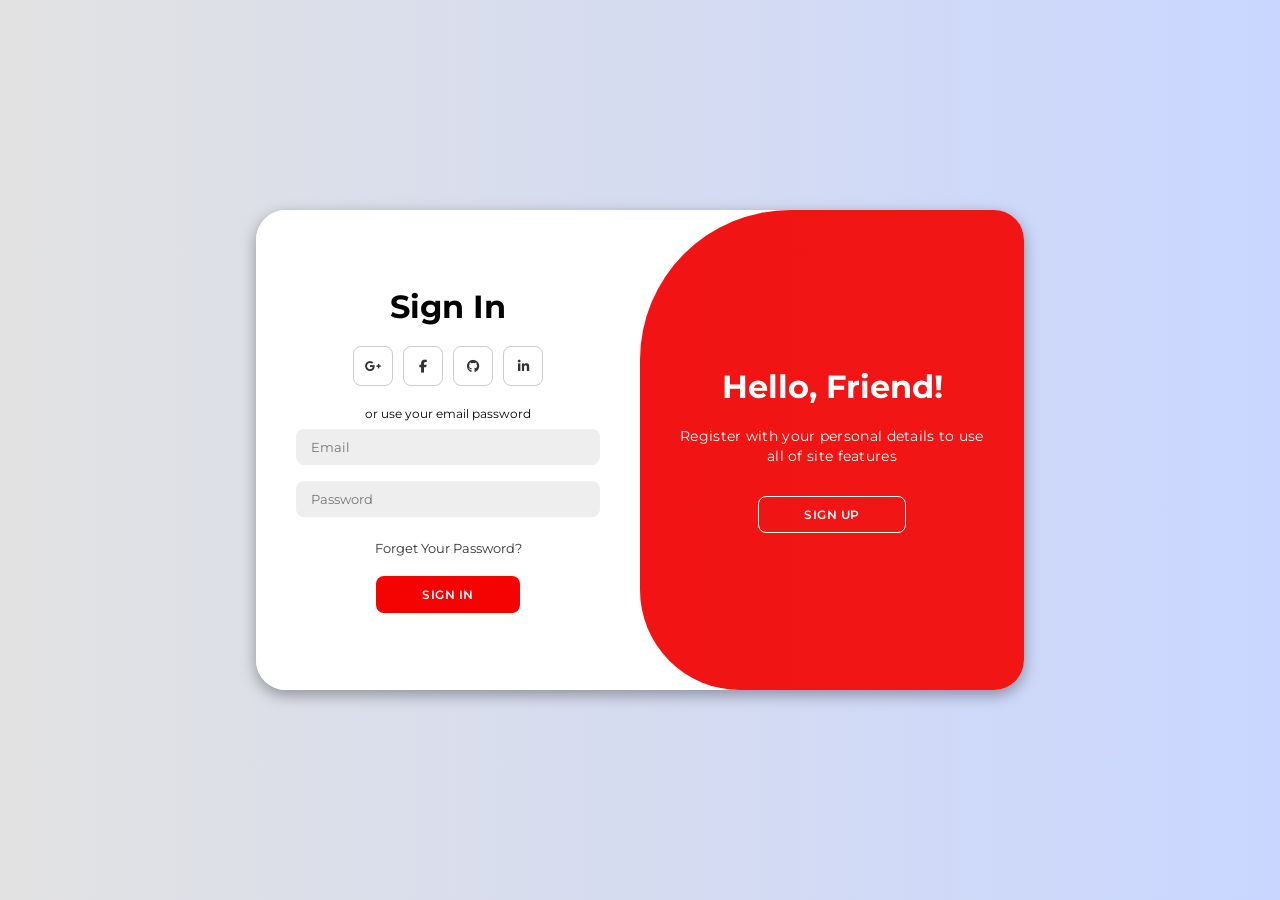
<file: login.html>
<!DOCTYPE html>
<html lang="en">

<head>
    <meta charset="UTF-8">
    <meta name="viewport" content="width=device-width, initial-scale=1.0">
    <link rel="stylesheet" href="https://cdnjs.cloudflare.com/ajax/libs/font-awesome/6.4.2/css/all.min.css">
    <link rel="stylesheet" href="login.css">
    <title>Modern Login Page</title>
</head>

<body>

    <div class="container" id="container">
        <div class="form-container sign-up">
            <form>
                <h1>Create Account</h1>
                <div class="social-icons">
                    <a href="#" class="icon"><i class="fa-brands fa-google-plus-g"></i></a>
                    <a href="#" class="icon"><i class="fa-brands fa-facebook-f"></i></a>
                    <a href="#" class="icon"><i class="fa-brands fa-github"></i></a>
                    <a href="#" class="icon"><i class="fa-brands fa-linkedin-in"></i></a>
                </div>
                <span>or use your email for registeration</span>
                <input type="text" placeholder="Name">
                <input type="email" placeholder="Email">
                <input type="password" placeholder="Password">
                <button>Sign Up</button>
            </form>
        </div>
        <div class="form-container sign-in">
            <form>
                <h1>Sign In</h1>
                <div class="social-icons">
                    <a href="#" class="icon"><i class="fa-brands fa-google-plus-g"></i></a>
                    <a href="#" class="icon"><i class="fa-brands fa-facebook-f"></i></a>
                    <a href="#" class="icon"><i class="fa-brands fa-github"></i></a>
                    <a href="#" class="icon"><i class="fa-brands fa-linkedin-in"></i></a>
                </div>
                <span>or use your email password</span>
                <input type="email" placeholder="Email">
                <input type="password" placeholder="Password">
                <a href="#">Forget Your Password?</a>
                <button>Sign In</button>
            </form>
        </div>
        <div class="toggle-container">
            <div class="toggle">
                <div class="toggle-panel toggle-left">
                    <h1>Welcome Back!</h1>
                    <p>Enter your personal details to use all of site features</p>
                    <button class="hidden" id="login">Sign In</button>
                </div>
                <div class="toggle-panel toggle-right">
                    <h1>Hello, Friend!</h1>
                    <p>Register with your personal details to use all of site features</p>
                    <button class="hidden" id="register">Sign Up</button>
                </div>
            </div>
        </div>
    </div>

    <script src="login.js"></script>
</body>

</html>
</file>
<file: login.css>
@import url('https://fonts.googleapis.com/css2?family=Montserrat:wght@300;400;500;600;700&display=swap');

*{
    margin: 0;
    padding: 0;
    box-sizing: border-box;
    font-family: 'Montserrat', sans-serif;
}

body{
    background-color: #c9d6ff;
    background: linear-gradient(to right, #e2e2e2, #c9d6ff);
    display: flex;
    align-items: center;
    justify-content: center;
    flex-direction: column;
    height: 100vh;
}

.container{
    background-color: #fff;
    border-radius: 30px;
    box-shadow: 0 5px 15px rgba(0, 0, 0, 0.35);
    position: relative;
    overflow: hidden;
    width: 768px;
    max-width: 100%;
    min-height: 480px;
}

.container p{
    font-size: 14px;
    line-height: 20px;
    letter-spacing: 0.3px;
    margin: 20px 0;
}

.container span{
    font-size: 12px;
}

.container a{
    color: #333;
    font-size: 13px;
    text-decoration: none;
    margin: 15px 0 10px;
}

.container button{
    background-color: #f50303;
    color: #fff;
    font-size: 12px;
    padding: 10px 45px;
    border: 1px solid transparent;
    border-radius: 8px;
    font-weight: 600;
    letter-spacing: 0.5px;
    text-transform: uppercase;
    margin-top: 10px;
    cursor: pointer;
}

.container button.hidden{
    background-color: transparent;
    border-color: #fff;
}

.container form{
    background-color: #fff;
    display: flex;
    align-items: center;
    justify-content: center;
    flex-direction: column;
    padding: 0 40px;
    height: 100%;
}

.container input{
    background-color: #eee;
    border: none;
    margin: 8px 0;
    padding: 10px 15px;
    font-size: 13px;
    border-radius: 8px;
    width: 100%;
    outline: none;
}

.form-container{
    position: absolute;
    top: 0;
    height: 100%;
    transition: all 0.6s ease-in-out;
}

.sign-in{
    left: 0;
    width: 50%;
    z-index: 2;
}

.container.active .sign-in{
    transform: translateX(100%);
}

.sign-up{
    left: 0;
    width: 50%;
    opacity: 0;
    z-index: 1;
}

.container.active .sign-up{
    transform: translateX(100%);
    opacity: 1;
    z-index: 5;
    animation: move 0.6s;
}

@keyframes move{
    0%, 49.99%{
        opacity: 0;
        z-index: 1;
    }
    50%, 100%{
        opacity: 1;
        z-index: 5;
    }
}

.social-icons{
    margin: 20px 0;
}

.social-icons a{
    border: 1px solid #ccc;
    border-radius: 20%;
    display: inline-flex;
    justify-content: center;
    align-items: center;
    margin: 0 3px;
    width: 40px;
    height: 40px;
}

.toggle-container{
    position: absolute;
    top: 0;
    left: 50%;
    width: 50%;
    height: 100%;
    overflow: hidden;
    transition: all 0.6s ease-in-out;
    border-radius: 150px 0 0 100px;
    z-index: 1000;
}

.container.active .toggle-container{
    transform: translateX(-100%);
    border-radius: 0 150px 100px 0;
}

.toggle{
    background-color: #ff0852;
    height: 100%;
    background: linear-gradient(to right, #f31313, #f11515);
    color: #fff;
    position: relative;
    left: -100%;
    height: 100%;
    width: 200%;
    transform: translateX(0);
    transition: all 0.6s ease-in-out;
}

.container.active .toggle{
    transform: translateX(50%);
}

.toggle-panel{
    position: absolute;
    width: 50%;
    height: 100%;
    display: flex;
    align-items: center;
    justify-content: center;
    flex-direction: column;
    padding: 0 30px;
    text-align: center;
    top: 0;
    transform: translateX(0);
    transition: all 0.6s ease-in-out;
}

.toggle-left{
    transform: translateX(-200%);
}

.container.active .toggle-left{
    transform: translateX(0);
}

.toggle-right{
    right: 0;
    transform: translateX(0);
}

.container.active .toggle-right{
    transform: translateX(200%);
}
</file>
